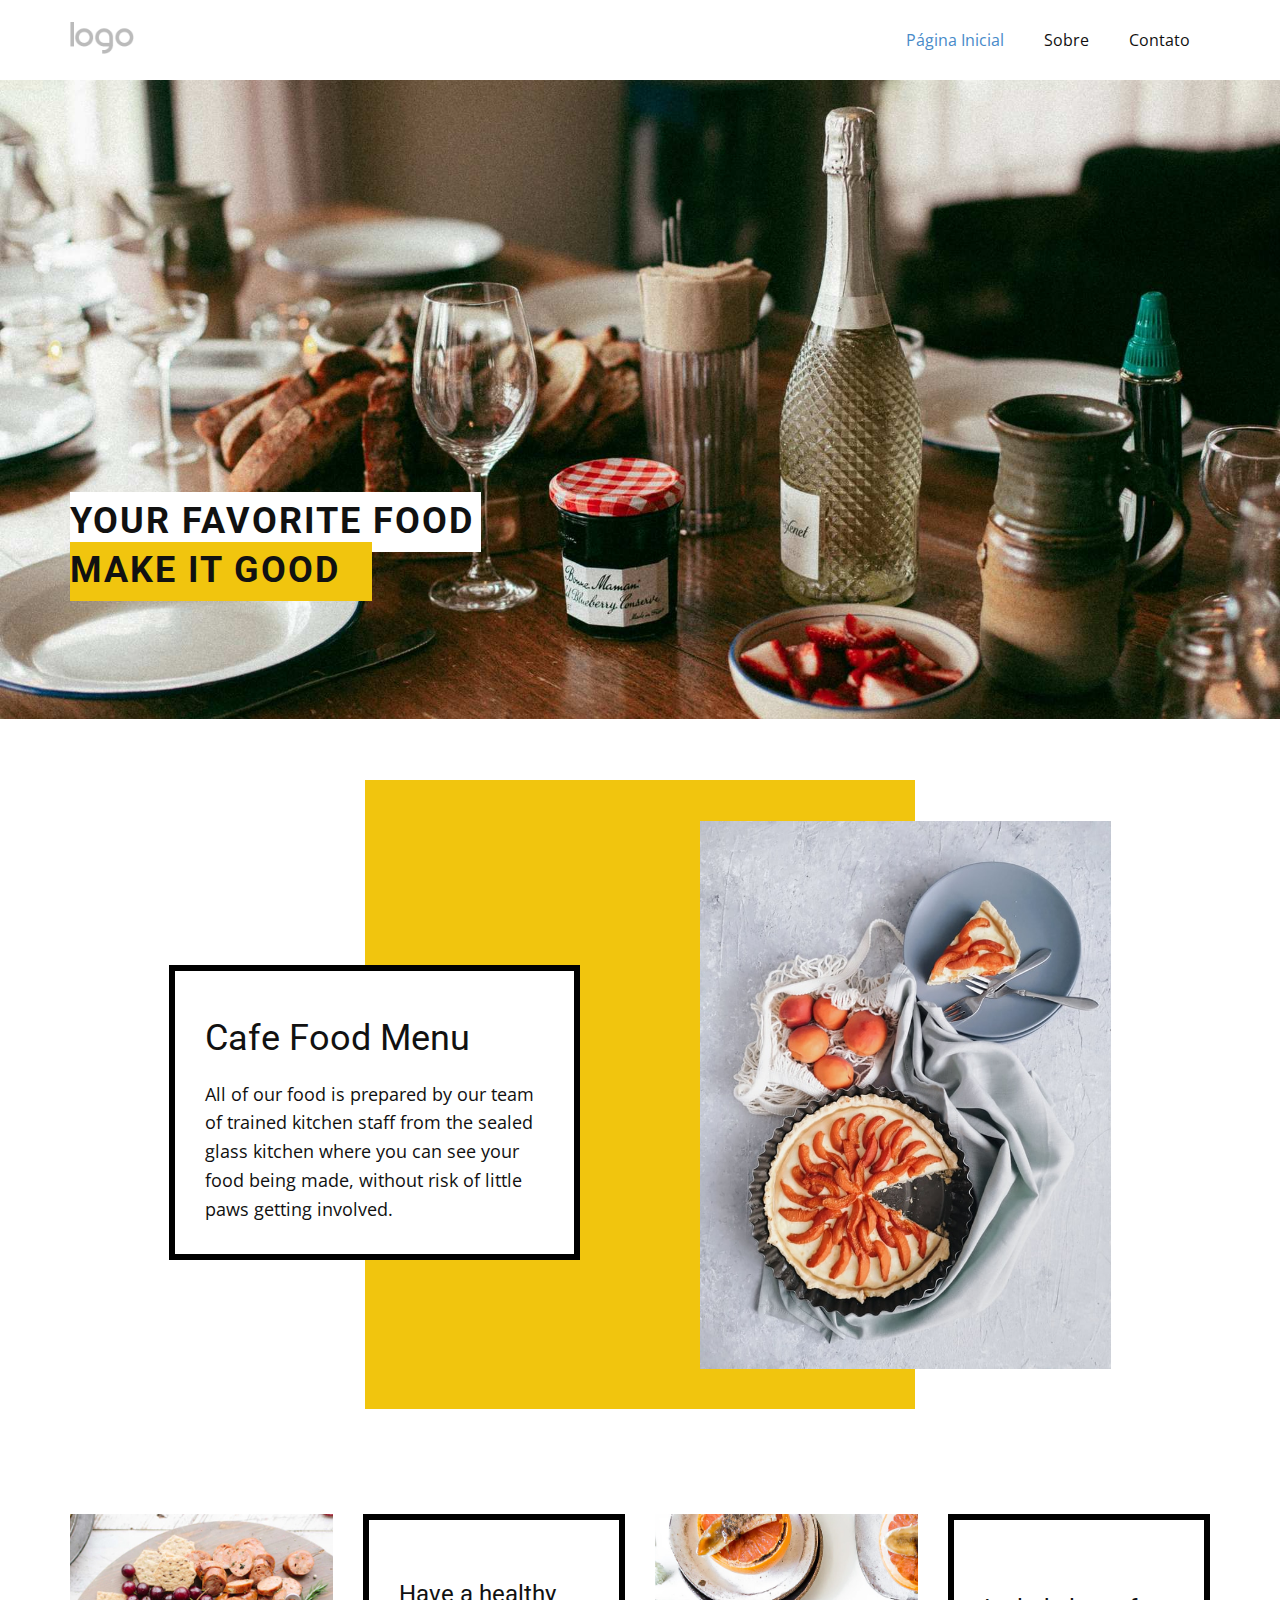
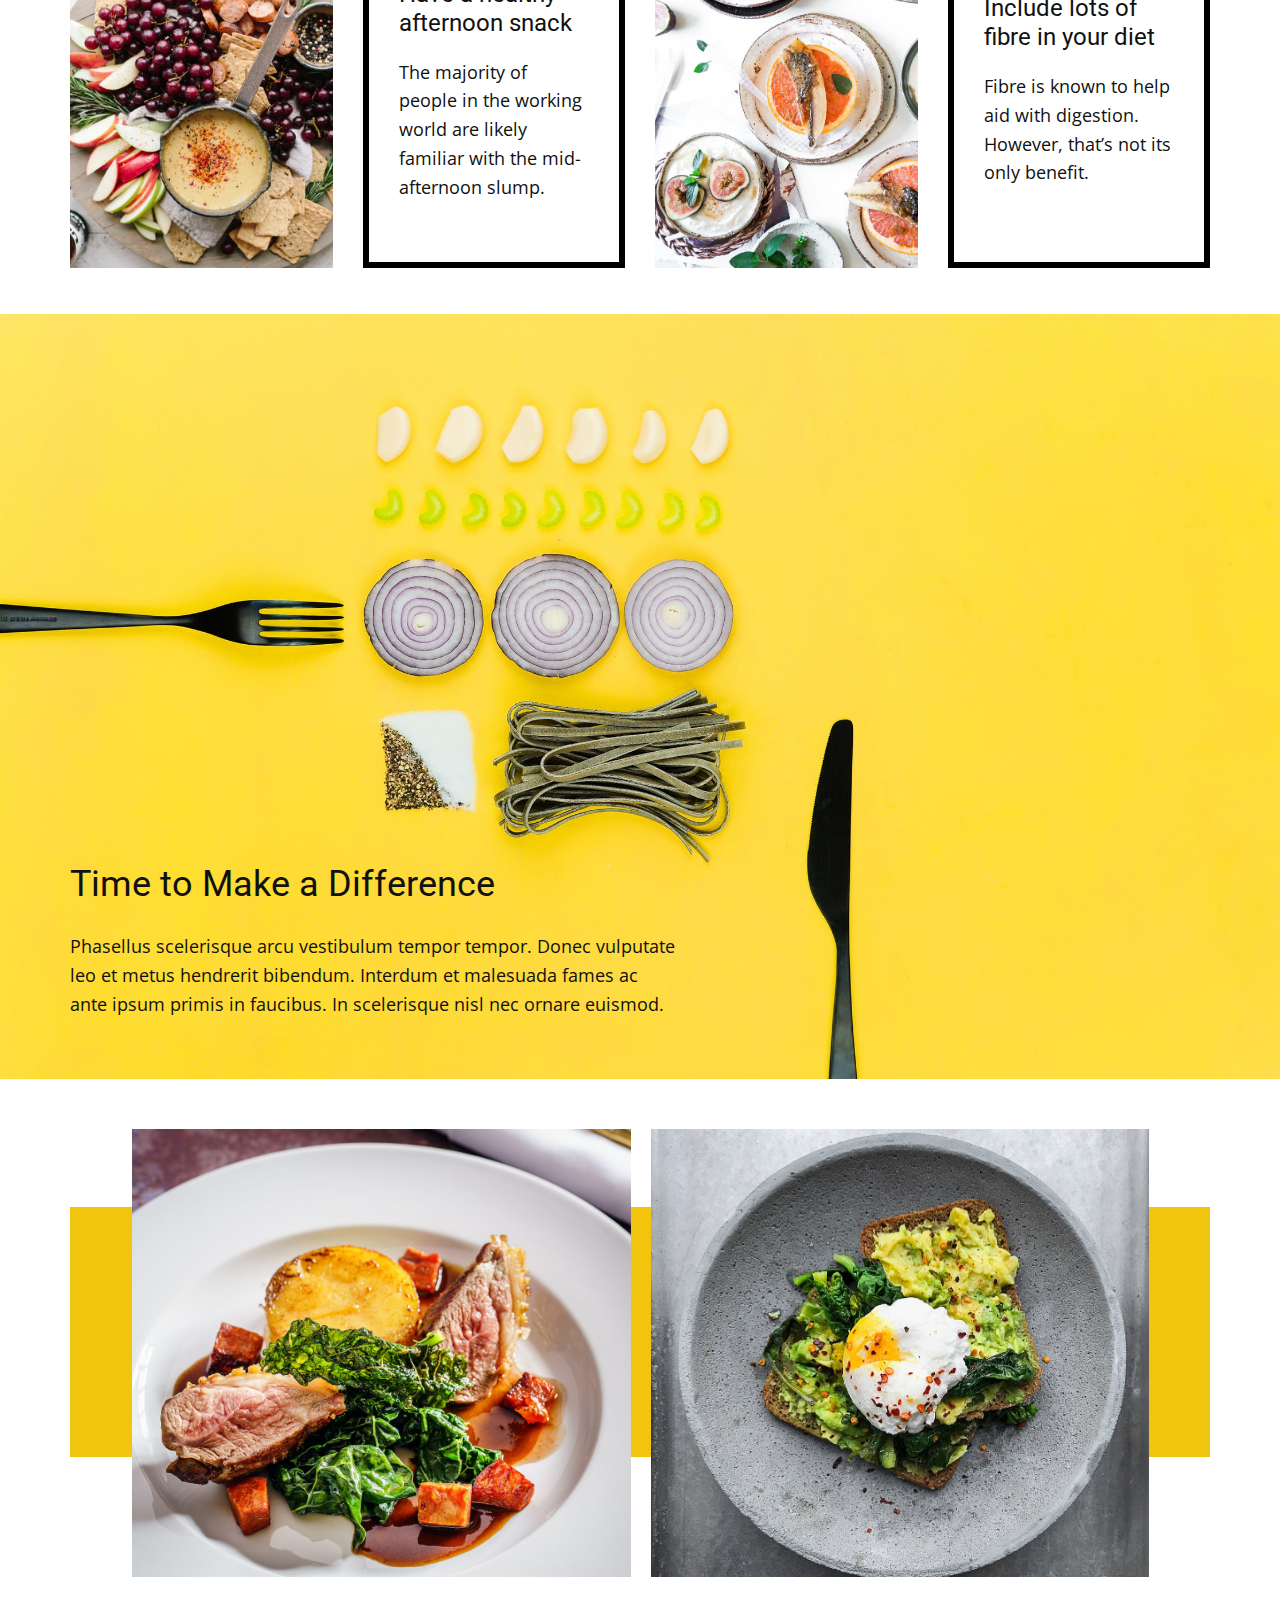
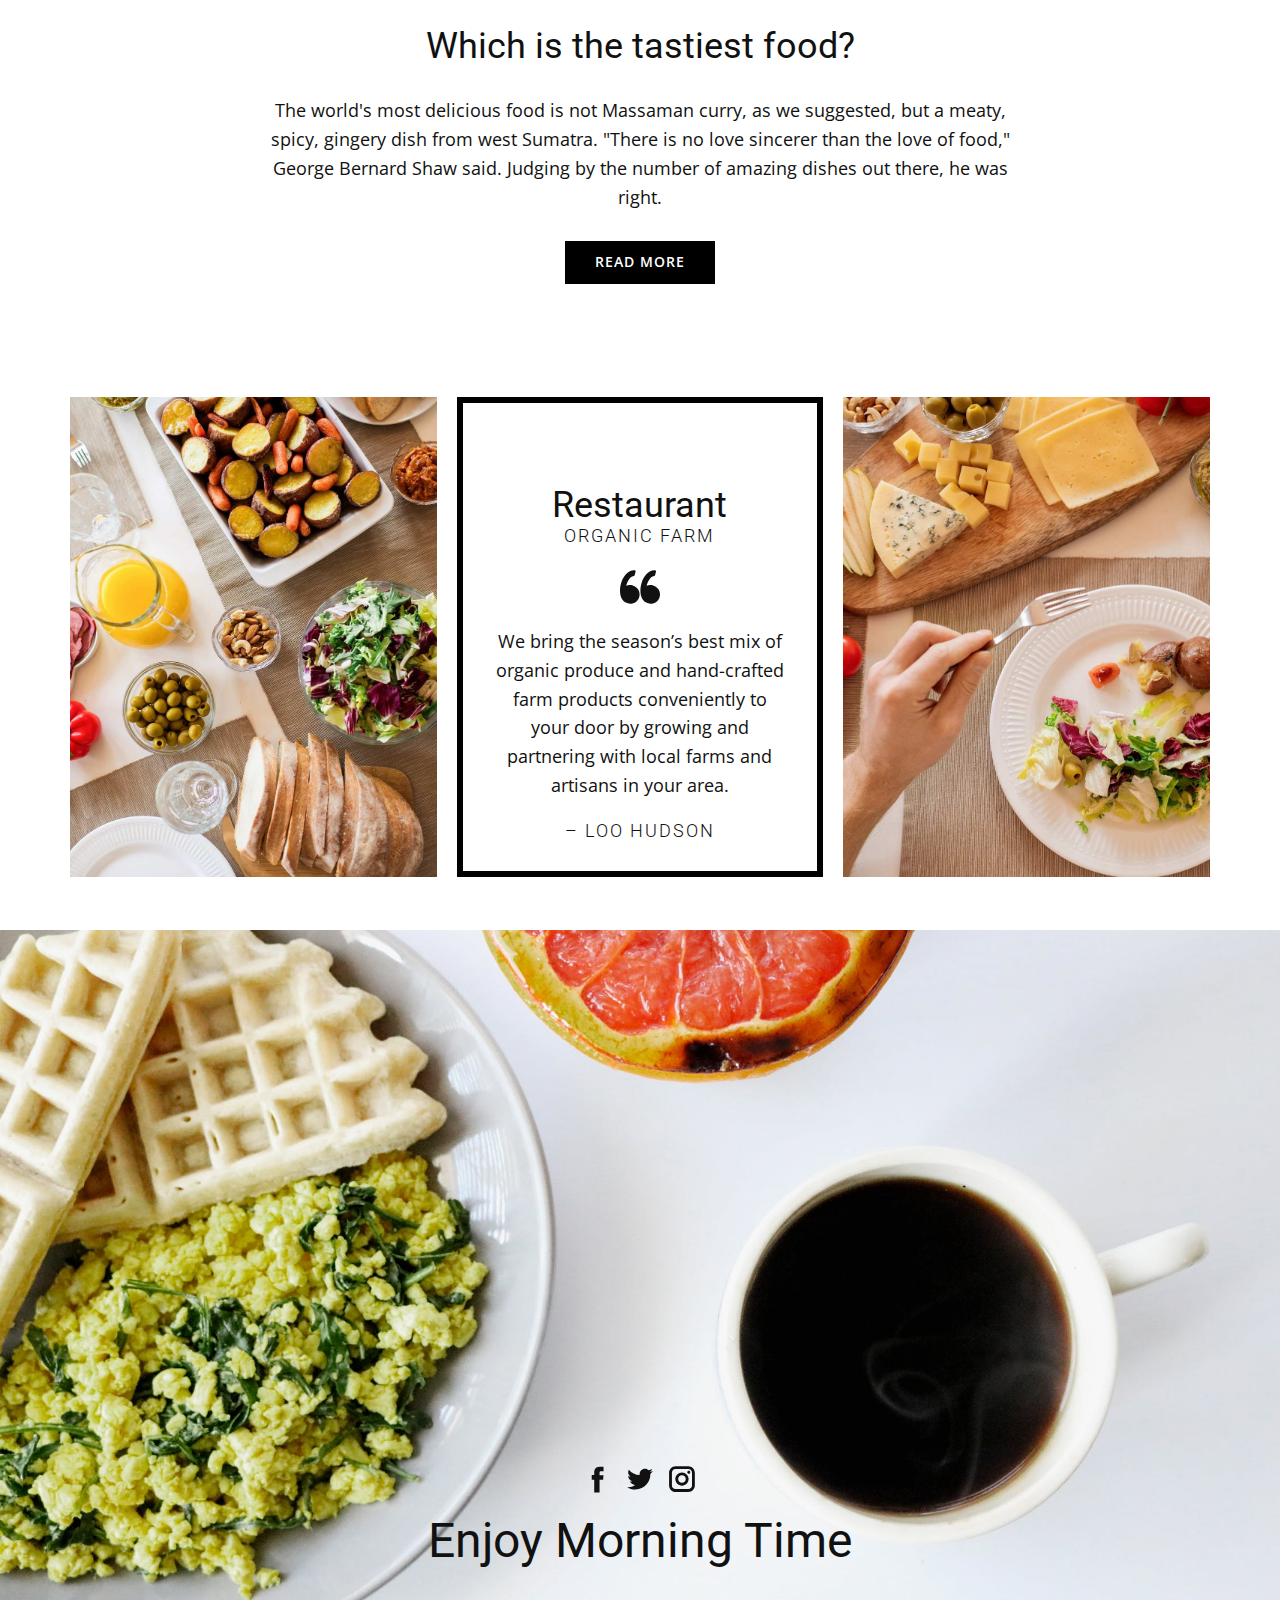
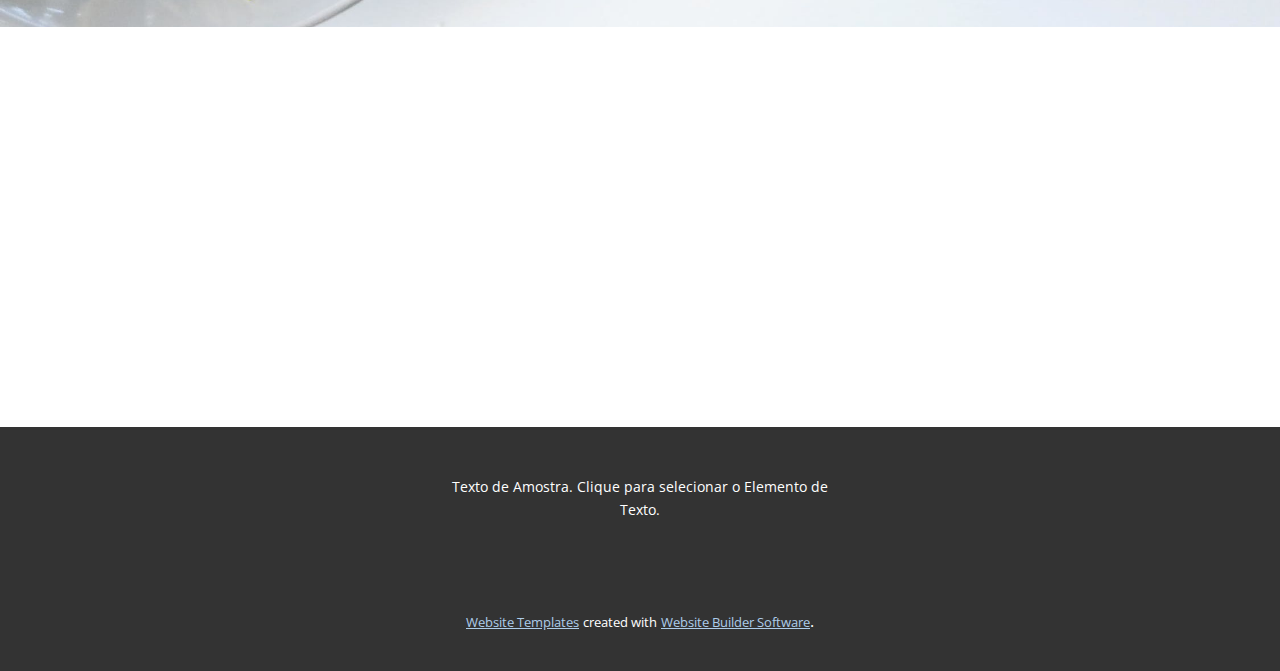
<file: modelos/Site1/index.html>
<!DOCTYPE html>
<html style="font-size: 16px;" lang="pt"><head>
    <meta name="viewport" content="width=device-width, initial-scale=1.0">
    <meta charset="utf-8">
    <meta name="keywords" content="your favorite food, make it good, Cafe Food Menu, Time to Make a Difference, Which is the tastiest food?, Restaurant, Enjoy Morning Time">
    <meta name="description" content="">
    <title>Página Inicial</title>
    <link rel="stylesheet" href="nicepage.css" media="screen">
<link rel="stylesheet" href="Página-Inicial.css" media="screen">
    <script class="u-script" type="text/javascript" src="jquery.js" defer=""></script>
    <script class="u-script" type="text/javascript" src="nicepage.js" defer=""></script>
    <meta name="generator" content="Nicepage 5.10.10, nicepage.com">
    <link id="u-theme-google-font" rel="stylesheet" href="https://fonts.googleapis.com/css?family=Roboto:100,100i,300,300i,400,400i,500,500i,700,700i,900,900i|Open+Sans:300,300i,400,400i,500,500i,600,600i,700,700i,800,800i">
    <link id="u-page-google-font" rel="stylesheet" href="https://fonts.googleapis.com/css?family=Roboto:100,100i,300,300i,400,400i,500,500i,700,700i,900,900i">
    
    
    
    
    
    
    
    
    
    <script type="application/ld+json">{
		"@context": "http://schema.org",
		"@type": "Organization",
		"name": "",
		"logo": "images/default-logo.png"
}</script>
    <meta name="theme-color" content="#478ac9">
    <meta property="og:title" content="Página Inicial">
    <meta property="og:type" content="website">
  <meta data-intl-tel-input-cdn-path="intlTelInput/"></head>
  <body data-home-page="Página-Inicial.html" data-home-page-title="Página Inicial" class="u-body u-xl-mode" data-lang="pt"><header class="u-clearfix u-header u-header" id="sec-bce4"><div class="u-clearfix u-sheet u-valign-middle u-sheet-1">
        <a href="https://nicepage.com" class="u-image u-logo u-image-1">
          <img src="images/default-logo.png" class="u-logo-image u-logo-image-1">
        </a>
        <nav class="u-menu u-menu-dropdown u-offcanvas u-menu-1">
          <div class="menu-collapse" style="font-size: 1rem; letter-spacing: 0px;">
            <a class="u-button-style u-custom-left-right-menu-spacing u-custom-padding-bottom u-custom-top-bottom-menu-spacing u-nav-link u-text-active-palette-1-base u-text-hover-palette-2-base" href="#">
              <svg class="u-svg-link" viewBox="0 0 24 24"><use xmlns:xlink="http://www.w3.org/1999/xlink" xlink:href="#menu-hamburger"></use></svg>
              <svg class="u-svg-content" version="1.1" id="menu-hamburger" viewBox="0 0 16 16" x="0px" y="0px" xmlns:xlink="http://www.w3.org/1999/xlink" xmlns="http://www.w3.org/2000/svg"><g><rect y="1" width="16" height="2"></rect><rect y="7" width="16" height="2"></rect><rect y="13" width="16" height="2"></rect>
</g></svg>
            </a>
          </div>
          <div class="u-nav-container">
            <ul class="u-nav u-unstyled u-nav-1"><li class="u-nav-item"><a class="u-button-style u-nav-link u-text-active-palette-1-base u-text-hover-palette-2-base" href="Página-Inicial.html" style="padding: 10px 20px;">Página Inicial</a>
</li><li class="u-nav-item"><a class="u-button-style u-nav-link u-text-active-palette-1-base u-text-hover-palette-2-base" href="Sobre.html" style="padding: 10px 20px;">Sobre</a>
</li><li class="u-nav-item"><a class="u-button-style u-nav-link u-text-active-palette-1-base u-text-hover-palette-2-base" href="Contato.html" style="padding: 10px 20px;">Contato</a>
</li></ul>
          </div>
          <div class="u-nav-container-collapse">
            <div class="u-black u-container-style u-inner-container-layout u-opacity u-opacity-95 u-sidenav">
              <div class="u-inner-container-layout u-sidenav-overflow">
                <div class="u-menu-close"></div>
                <ul class="u-align-center u-nav u-popupmenu-items u-unstyled u-nav-2"><li class="u-nav-item"><a class="u-button-style u-nav-link" href="Página-Inicial.html">Página Inicial</a>
</li><li class="u-nav-item"><a class="u-button-style u-nav-link" href="Sobre.html">Sobre</a>
</li><li class="u-nav-item"><a class="u-button-style u-nav-link" href="Contato.html">Contato</a>
</li></ul>
              </div>
            </div>
            <div class="u-black u-menu-overlay u-opacity u-opacity-70"></div>
          </div>
        </nav>
      </div></header>
    <section class="u-clearfix u-image u-section-1" id="carousel_3950">
      <div class="u-clearfix u-sheet u-sheet-1">
        <div class="u-container-style u-group u-white u-group-1">
          <div class="u-container-layout u-container-layout-1">
            <h2 class="u-text u-text-default u-text-1">your favorite food</h2>
            <div class="u-container-style u-group u-palette-3-base u-group-2">
              <div class="u-container-layout u-valign-middle u-container-layout-2">
                <h2 class="u-text u-text-2">make it good</h2>
              </div>
            </div>
          </div>
        </div>
      </div>
    </section>
    <section class="u-align-center u-clearfix u-section-2" id="carousel_7469">
      <div class="u-clearfix u-sheet u-sheet-1">
        <div class="u-border-no-bottom u-border-no-left u-border-no-right u-border-no-top u-expanded-width-sm u-expanded-width-xs u-palette-3-base u-shape u-shape-rectangle u-shape-1"></div>
        <div class="u-clearfix u-layout-wrap u-layout-wrap-1">
          <div class="u-layout">
            <div class="u-layout-row">
              <div class="u-align-left u-container-style u-layout-cell u-left-cell u-size-30 u-layout-cell-1">
                <div class="u-container-layout u-valign-bottom-md u-valign-bottom-sm u-valign-bottom-xs u-container-layout-1">
                  <div class="u-border-6 u-border-black u-container-style u-expanded-width u-group u-white u-group-1">
                    <div class="u-container-layout u-container-layout-2">
                      <h2 class="u-text u-text-default u-text-1">Cafe Food Menu</h2>
                      <p class="u-text u-text-default u-text-2">All of our food is prepared by our team of trained kitchen staff from the sealed glass kitchen where you can see your food being made, without risk of little paws getting involved. </p>
                    </div>
                  </div>
                </div>
              </div>
              <div class="u-container-style u-layout-cell u-right-cell u-size-30 u-layout-cell-2">
                <div class="u-container-layout u-valign-middle-lg u-valign-middle-md u-valign-middle-xl u-container-layout-3">
                  <img class="u-border-no-bottom u-border-no-left u-border-no-right u-border-no-top u-expand-resize u-expanded-width u-image u-image-1" src="images/photo1564305564045c62d40dd0123.jpg">
                </div>
              </div>
            </div>
          </div>
        </div>
      </div>
    </section>
    <section class="u-clearfix u-section-3" id="carousel_7e90">
      <div class="u-clearfix u-sheet u-valign-middle u-sheet-1">
        <div class="u-clearfix u-expanded-width u-gutter-30 u-layout-wrap u-layout-wrap-1">
          <div class="u-layout">
            <div class="u-layout-row">
              <div class="u-align-left u-container-style u-image u-layout-cell u-left-cell u-size-15 u-size-30-md u-image-1" src="">
                <div class="u-container-layout" src=""></div>
              </div>
              <div class="u-align-left u-container-style u-layout-cell u-size-15 u-size-30-md u-white u-layout-cell-2">
                <div class="u-border-6 u-border-black u-container-layout u-valign-middle u-container-layout-2">
                  <h4 class="u-custom-font u-heading-font u-text u-text-1">Have a healthy afternoon snack</h4>
                  <p class="u-text u-text-2">The majority of people in the working world are likely familiar with the mid-afternoon slump.</p>
                </div>
              </div>
              <div class="u-align-left u-container-style u-image u-layout-cell u-size-15 u-size-30-md u-image-2" src="">
                <div class="u-container-layout" src=""></div>
              </div>
              <div class="u-align-left u-container-style u-layout-cell u-right-cell u-size-15 u-size-30-md u-white u-layout-cell-4">
                <div class="u-border-6 u-border-black u-container-layout u-valign-middle u-container-layout-4">
                  <h4 class="u-custom-font u-heading-font u-text u-text-3">Include lots of fibre in your diet </h4>
                  <p class="u-text u-text-4">Fibre is known to help aid with digestion. However, that’s not its only benefit.</p>
                </div>
              </div>
            </div>
          </div>
        </div>
      </div>
    </section>
    <section class="u-clearfix u-image u-section-4" id="carousel_ff0f">
      <div class="u-clearfix u-sheet u-valign-bottom-lg u-valign-bottom-xl u-sheet-1">
        <h2 class="u-text u-text-1">Time to Make a Difference</h2>
        <p class="u-text u-text-2">Phasellus scelerisque arcu vestibulum tempor tempor. Donec vulputate leo et metus hendrerit bibendum. Interdum et malesuada fames ac ante ipsum primis in faucibus. In scelerisque nisl nec ornare euismod.</p>
      </div>
    </section>
    <section class="u-align-center u-clearfix u-section-5" id="carousel_1282">
      <div class="u-clearfix u-sheet u-sheet-1">
        <div class="u-align-center u-container-style u-expanded-width u-group u-palette-3-base u-group-1">
          <div class="u-container-layout u-container-layout-1"></div>
        </div>
        <div class="u-clearfix u-gutter-20 u-layout-wrap u-layout-wrap-1">
          <div class="u-layout">
            <div class="u-layout-row">
              <div class="u-container-style u-image u-layout-cell u-left-cell u-size-30 u-image-1">
                <div class="u-container-layout u-valign-middle u-container-layout-2"></div>
              </div>
              <div class="u-container-style u-image u-layout-cell u-right-cell u-size-30 u-image-2">
                <div class="u-container-layout u-valign-middle u-container-layout-3"></div>
              </div>
            </div>
          </div>
        </div>
        <h2 class="u-text u-text-1">Which is the tastiest food?</h2>
        <p class="u-text u-text-2">The world's most delicious food is not Massaman curry, as we suggested, but a meaty, spicy, gingery dish from west Sumatra.&nbsp;"There is no love sincerer than the love of food," George Bernard Shaw said. Judging by the number of amazing dishes out there, he was right.</p>
        <a href="https://nicepage.com/k/aesthetic-website-templates" class="u-black u-btn u-button-style u-btn-1">read more</a>
      </div>
    </section>
    <section class="u-clearfix u-valign-middle-lg u-valign-middle-md u-valign-middle-sm u-valign-middle-xs u-section-6" id="carousel_ce71">
      <div class="u-clearfix u-sheet u-valign-middle u-sheet-1">
        <div class="u-clearfix u-expanded-width u-gutter-20 u-layout-wrap u-layout-wrap-1">
          <div class="u-layout">
            <div class="u-layout-row">
              <div class="u-container-style u-image u-layout-cell u-left-cell u-size-20 u-image-1">
                <div class="u-container-layout u-container-layout-1"></div>
              </div>
              <div class="u-container-style u-layout-cell u-size-20 u-layout-cell-2">
                <div class="u-border-6 u-border-black u-container-layout u-valign-middle-xl u-container-layout-2">
                  <div class="u-border-3 u-border-white u-line u-line-horizontal u-line-1"></div>
                  <h2 class="u-align-center u-text u-text-default u-text-1">Restaurant</h2>
                  <h4 class="u-align-center u-text u-text-2">ORGANIC FARM</h4><span class="u-icon u-icon-circle u-icon-1"><svg class="u-svg-link" preserveAspectRatio="xMidYMin slice" viewBox="0 0 95.333 95.332" style=""><use xmlns:xlink="http://www.w3.org/1999/xlink" xlink:href="#svg-eca0"></use></svg><svg class="u-svg-content" viewBox="0 0 95.333 95.332" x="0px" y="0px" id="svg-eca0" style="enable-background:new 0 0 95.333 95.332;"><g><g><path d="M30.512,43.939c-2.348-0.676-4.696-1.019-6.98-1.019c-3.527,0-6.47,0.806-8.752,1.793    c2.2-8.054,7.485-21.951,18.013-23.516c0.975-0.145,1.774-0.85,2.04-1.799l2.301-8.23c0.194-0.696,0.079-1.441-0.318-2.045    s-1.035-1.007-1.75-1.105c-0.777-0.106-1.569-0.16-2.354-0.16c-12.637,0-25.152,13.19-30.433,32.076    c-3.1,11.08-4.009,27.738,3.627,38.223c4.273,5.867,10.507,9,18.529,9.313c0.033,0.001,0.065,0.002,0.098,0.002    c9.898,0,18.675-6.666,21.345-16.209c1.595-5.705,0.874-11.688-2.032-16.851C40.971,49.307,36.236,45.586,30.512,43.939z"></path><path d="M92.471,54.413c-2.875-5.106-7.61-8.827-13.334-10.474c-2.348-0.676-4.696-1.019-6.979-1.019    c-3.527,0-6.471,0.806-8.753,1.793c2.2-8.054,7.485-21.951,18.014-23.516c0.975-0.145,1.773-0.85,2.04-1.799l2.301-8.23    c0.194-0.696,0.079-1.441-0.318-2.045c-0.396-0.604-1.034-1.007-1.75-1.105c-0.776-0.106-1.568-0.16-2.354-0.16    c-12.637,0-25.152,13.19-30.434,32.076c-3.099,11.08-4.008,27.738,3.629,38.225c4.272,5.866,10.507,9,18.528,9.312    c0.033,0.001,0.065,0.002,0.099,0.002c9.897,0,18.675-6.666,21.345-16.209C96.098,65.559,95.376,59.575,92.471,54.413z"></path>
</g>
</g></svg></span>
                  <p class="u-align-center u-text u-text-3">We bring the season’s best mix of organic produce and hand-crafted farm products conveniently to your door by growing and partnering with local farms and artisans in your area.</p>
                  <h6 class="u-align-center u-text u-text-4">– Loo Hudson</h6>
                </div>
              </div>
              <div class="u-container-style u-image u-layout-cell u-right-cell u-size-20 u-image-2">
                <div class="u-container-layout u-container-layout-3"></div>
              </div>
            </div>
          </div>
        </div>
      </div>
    </section>
    <section class="u-align-center u-clearfix u-image u-section-7" id="carousel_6a30">
      <div class="u-clearfix u-sheet u-valign-bottom u-sheet-1">
        <div class="u-social-icons u-spacing-10 u-social-icons-1">
          <a class="u-social-url" target="_blank" href=""><span class="u-icon u-icon-circle u-social-facebook u-social-icon u-icon-1"><svg class="u-svg-link" preserveAspectRatio="xMidYMin slice" viewBox="0 0 112 112" style=""><use xmlns:xlink="http://www.w3.org/1999/xlink" xlink:href="#svg-0453"></use></svg><svg x="0px" y="0px" viewBox="0 0 112 112" id="svg-0453" class="u-svg-content"><path d="M75.5,28.8H65.4c-1.5,0-4,0.9-4,4.3v9.4h13.9l-1.5,15.8H61.4v45.1H42.8V58.3h-8.8V42.4h8.8V32.2 c0-7.4,3.4-18.8,18.8-18.8h13.8v15.4H75.5z"></path></svg></span>
          </a>
          <a class="u-social-url" target="_blank" href=""><span class="u-icon u-icon-circle u-social-icon u-social-twitter u-icon-2"><svg class="u-svg-link" preserveAspectRatio="xMidYMin slice" viewBox="0 0 112 112" style=""><use xmlns:xlink="http://www.w3.org/1999/xlink" xlink:href="#svg-6654"></use></svg><svg x="0px" y="0px" viewBox="0 0 112 112" id="svg-6654" class="u-svg-content"><path d="M92.2,38.2c0,0.8,0,1.6,0,2.3c0,24.3-18.6,52.4-52.6,52.4c-10.6,0.1-20.2-2.9-28.5-8.2 c1.4,0.2,2.9,0.2,4.4,0.2c8.7,0,16.7-2.9,23-7.9c-8.1-0.2-14.9-5.5-17.3-12.8c1.1,0.2,2.4,0.2,3.4,0.2c1.6,0,3.3-0.2,4.8-0.7 c-8.4-1.6-14.9-9.2-14.9-18c0-0.2,0-0.2,0-0.2c2.5,1.4,5.4,2.2,8.4,2.3c-5-3.3-8.3-8.9-8.3-15.4c0-3.4,1-6.5,2.5-9.2 c9.1,11.1,22.7,18.5,38,19.2c-0.2-1.4-0.4-2.8-0.4-4.3c0.1-10,8.3-18.2,18.5-18.2c5.4,0,10.1,2.2,13.5,5.7c4.3-0.8,8.1-2.3,11.7-4.5 c-1.4,4.3-4.3,7.9-8.1,10.1c3.7-0.4,7.3-1.4,10.6-2.9C98.9,32.3,95.7,35.5,92.2,38.2z"></path></svg></span>
          </a>
          <a class="u-social-url" target="_blank" href=""><span class="u-icon u-icon-circle u-social-icon u-social-instagram u-icon-3"><svg class="u-svg-link" preserveAspectRatio="xMidYMin slice" viewBox="0 0 112 112" style=""><use xmlns:xlink="http://www.w3.org/1999/xlink" xlink:href="#svg-e645"></use></svg><svg x="0px" y="0px" viewBox="0 0 112 112" id="svg-e645" class="u-svg-content"><path d="M55.9,32.9c-12.8,0-23.2,10.4-23.2,23.2s10.4,23.2,23.2,23.2s23.2-10.4,23.2-23.2S68.7,32.9,55.9,32.9z M55.9,69.4c-7.4,0-13.3-6-13.3-13.3c-0.1-7.4,6-13.3,13.3-13.3s13.3,6,13.3,13.3C69.3,63.5,63.3,69.4,55.9,69.4z"></path><path d="M79.7,26.8c-3,0-5.4,2.5-5.4,5.4s2.5,5.4,5.4,5.4c3,0,5.4-2.5,5.4-5.4S82.7,26.8,79.7,26.8z"></path><path d="M78.2,11H33.5C21,11,10.8,21.3,10.8,33.7v44.7c0,12.6,10.2,22.8,22.7,22.8h44.7c12.6,0,22.7-10.2,22.7-22.7 V33.7C100.8,21.1,90.6,11,78.2,11z M91,78.4c0,7.1-5.8,12.8-12.8,12.8H33.5c-7.1,0-12.8-5.8-12.8-12.8V33.7 c0-7.1,5.8-12.8,12.8-12.8h44.7c7.1,0,12.8,5.8,12.8,12.8V78.4z"></path></svg></span>
          </a>
        </div>
        <h2 class="u-text u-text-default u-text-1">Enjoy Morning Time</h2>
      </div>
    </section>
    <section class="u-clearfix u-section-8" id="sec-6579">
      <div class="u-clearfix u-sheet u-sheet-1"></div>
    </section>
    
    
    <footer class="u-align-center u-clearfix u-footer u-grey-80 u-footer" id="sec-f9e8"><div class="u-clearfix u-sheet u-sheet-1">
        <p class="u-small-text u-text u-text-variant u-text-1">Texto de Amostra. Clique para selecionar o Elemento de Texto.</p>
      </div></footer>
    <section class="u-backlink u-clearfix u-grey-80">
      <a class="u-link" href="https://nicepage.com/website-templates" target="_blank">
        <span>Website Templates</span>
      </a>
      <p class="u-text">
        <span>created with</span>
      </p>
      <a class="u-link" href="" target="_blank">
        <span>Website Builder Software</span>
      </a>. 
    </section>
  
</body></html>
</file>
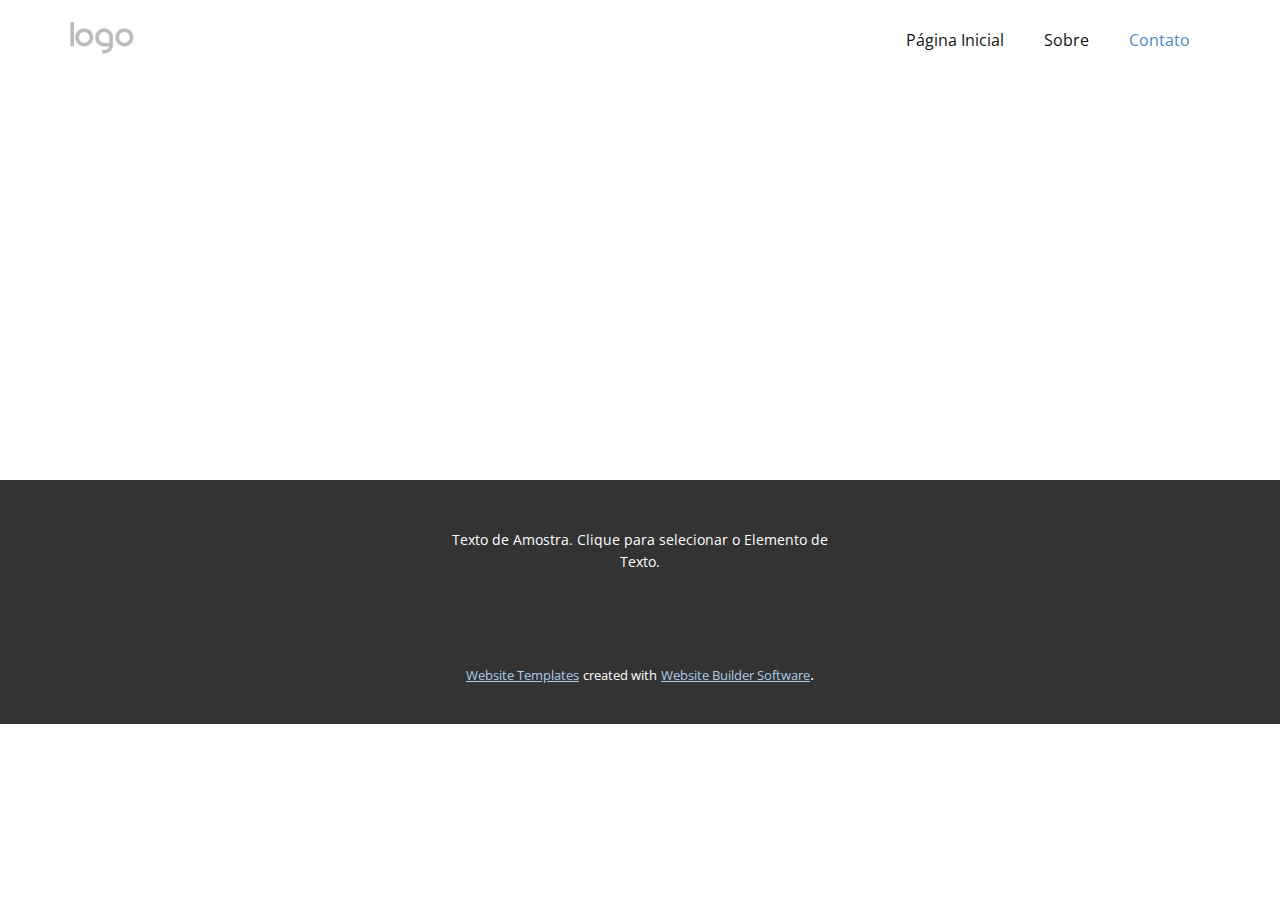
<file: modelos/Site1/Contato.html>
<!DOCTYPE html>
<html style="font-size: 16px;" lang="pt"><head>
    <meta name="viewport" content="width=device-width, initial-scale=1.0">
    <meta charset="utf-8">
    <meta name="keywords" content="">
    <meta name="description" content="">
    <title>Contato</title>
    <link rel="stylesheet" href="nicepage.css" media="screen">
<link rel="stylesheet" href="Contato.css" media="screen">
    <script class="u-script" type="text/javascript" src="jquery.js" defer=""></script>
    <script class="u-script" type="text/javascript" src="nicepage.js" defer=""></script>
    <meta name="generator" content="Nicepage 5.10.10, nicepage.com">
    <link id="u-theme-google-font" rel="stylesheet" href="https://fonts.googleapis.com/css?family=Roboto:100,100i,300,300i,400,400i,500,500i,700,700i,900,900i|Open+Sans:300,300i,400,400i,500,500i,600,600i,700,700i,800,800i">
    
    
    <script type="application/ld+json">{
		"@context": "http://schema.org",
		"@type": "Organization",
		"name": "",
		"logo": "images/default-logo.png"
}</script>
    <meta name="theme-color" content="#478ac9">
    <meta property="og:title" content="Contato">
    <meta property="og:type" content="website">
  <meta data-intl-tel-input-cdn-path="intlTelInput/"></head>
  <body class="u-body u-xl-mode" data-lang="pt"><header class="u-clearfix u-header u-header" id="sec-bce4"><div class="u-clearfix u-sheet u-valign-middle u-sheet-1">
        <a href="https://nicepage.com" class="u-image u-logo u-image-1">
          <img src="images/default-logo.png" class="u-logo-image u-logo-image-1">
        </a>
        <nav class="u-menu u-menu-dropdown u-offcanvas u-menu-1">
          <div class="menu-collapse" style="font-size: 1rem; letter-spacing: 0px;">
            <a class="u-button-style u-custom-left-right-menu-spacing u-custom-padding-bottom u-custom-top-bottom-menu-spacing u-nav-link u-text-active-palette-1-base u-text-hover-palette-2-base" href="#">
              <svg class="u-svg-link" viewBox="0 0 24 24"><use xmlns:xlink="http://www.w3.org/1999/xlink" xlink:href="#menu-hamburger"></use></svg>
              <svg class="u-svg-content" version="1.1" id="menu-hamburger" viewBox="0 0 16 16" x="0px" y="0px" xmlns:xlink="http://www.w3.org/1999/xlink" xmlns="http://www.w3.org/2000/svg"><g><rect y="1" width="16" height="2"></rect><rect y="7" width="16" height="2"></rect><rect y="13" width="16" height="2"></rect>
</g></svg>
            </a>
          </div>
          <div class="u-nav-container">
            <ul class="u-nav u-unstyled u-nav-1"><li class="u-nav-item"><a class="u-button-style u-nav-link u-text-active-palette-1-base u-text-hover-palette-2-base" href="Página-Inicial.html" style="padding: 10px 20px;">Página Inicial</a>
</li><li class="u-nav-item"><a class="u-button-style u-nav-link u-text-active-palette-1-base u-text-hover-palette-2-base" href="Sobre.html" style="padding: 10px 20px;">Sobre</a>
</li><li class="u-nav-item"><a class="u-button-style u-nav-link u-text-active-palette-1-base u-text-hover-palette-2-base" href="Contato.html" style="padding: 10px 20px;">Contato</a>
</li></ul>
          </div>
          <div class="u-nav-container-collapse">
            <div class="u-black u-container-style u-inner-container-layout u-opacity u-opacity-95 u-sidenav">
              <div class="u-inner-container-layout u-sidenav-overflow">
                <div class="u-menu-close"></div>
                <ul class="u-align-center u-nav u-popupmenu-items u-unstyled u-nav-2"><li class="u-nav-item"><a class="u-button-style u-nav-link" href="Página-Inicial.html">Página Inicial</a>
</li><li class="u-nav-item"><a class="u-button-style u-nav-link" href="Sobre.html">Sobre</a>
</li><li class="u-nav-item"><a class="u-button-style u-nav-link" href="Contato.html">Contato</a>
</li></ul>
              </div>
            </div>
            <div class="u-black u-menu-overlay u-opacity u-opacity-70"></div>
          </div>
        </nav>
      </div></header>
    <section class="u-clearfix u-section-1" id="sec-7b6a">
      <div class="u-clearfix u-sheet u-sheet-1"></div>
    </section>
    
    
    <footer class="u-align-center u-clearfix u-footer u-grey-80 u-footer" id="sec-f9e8"><div class="u-clearfix u-sheet u-sheet-1">
        <p class="u-small-text u-text u-text-variant u-text-1">Texto de Amostra. Clique para selecionar o Elemento de Texto.</p>
      </div></footer>
    <section class="u-backlink u-clearfix u-grey-80">
      <a class="u-link" href="https://nicepage.com/website-templates" target="_blank">
        <span>Website Templates</span>
      </a>
      <p class="u-text">
        <span>created with</span>
      </p>
      <a class="u-link" href="" target="_blank">
        <span>Website Builder Software</span>
      </a>. 
    </section>
  
</body></html>
</file>
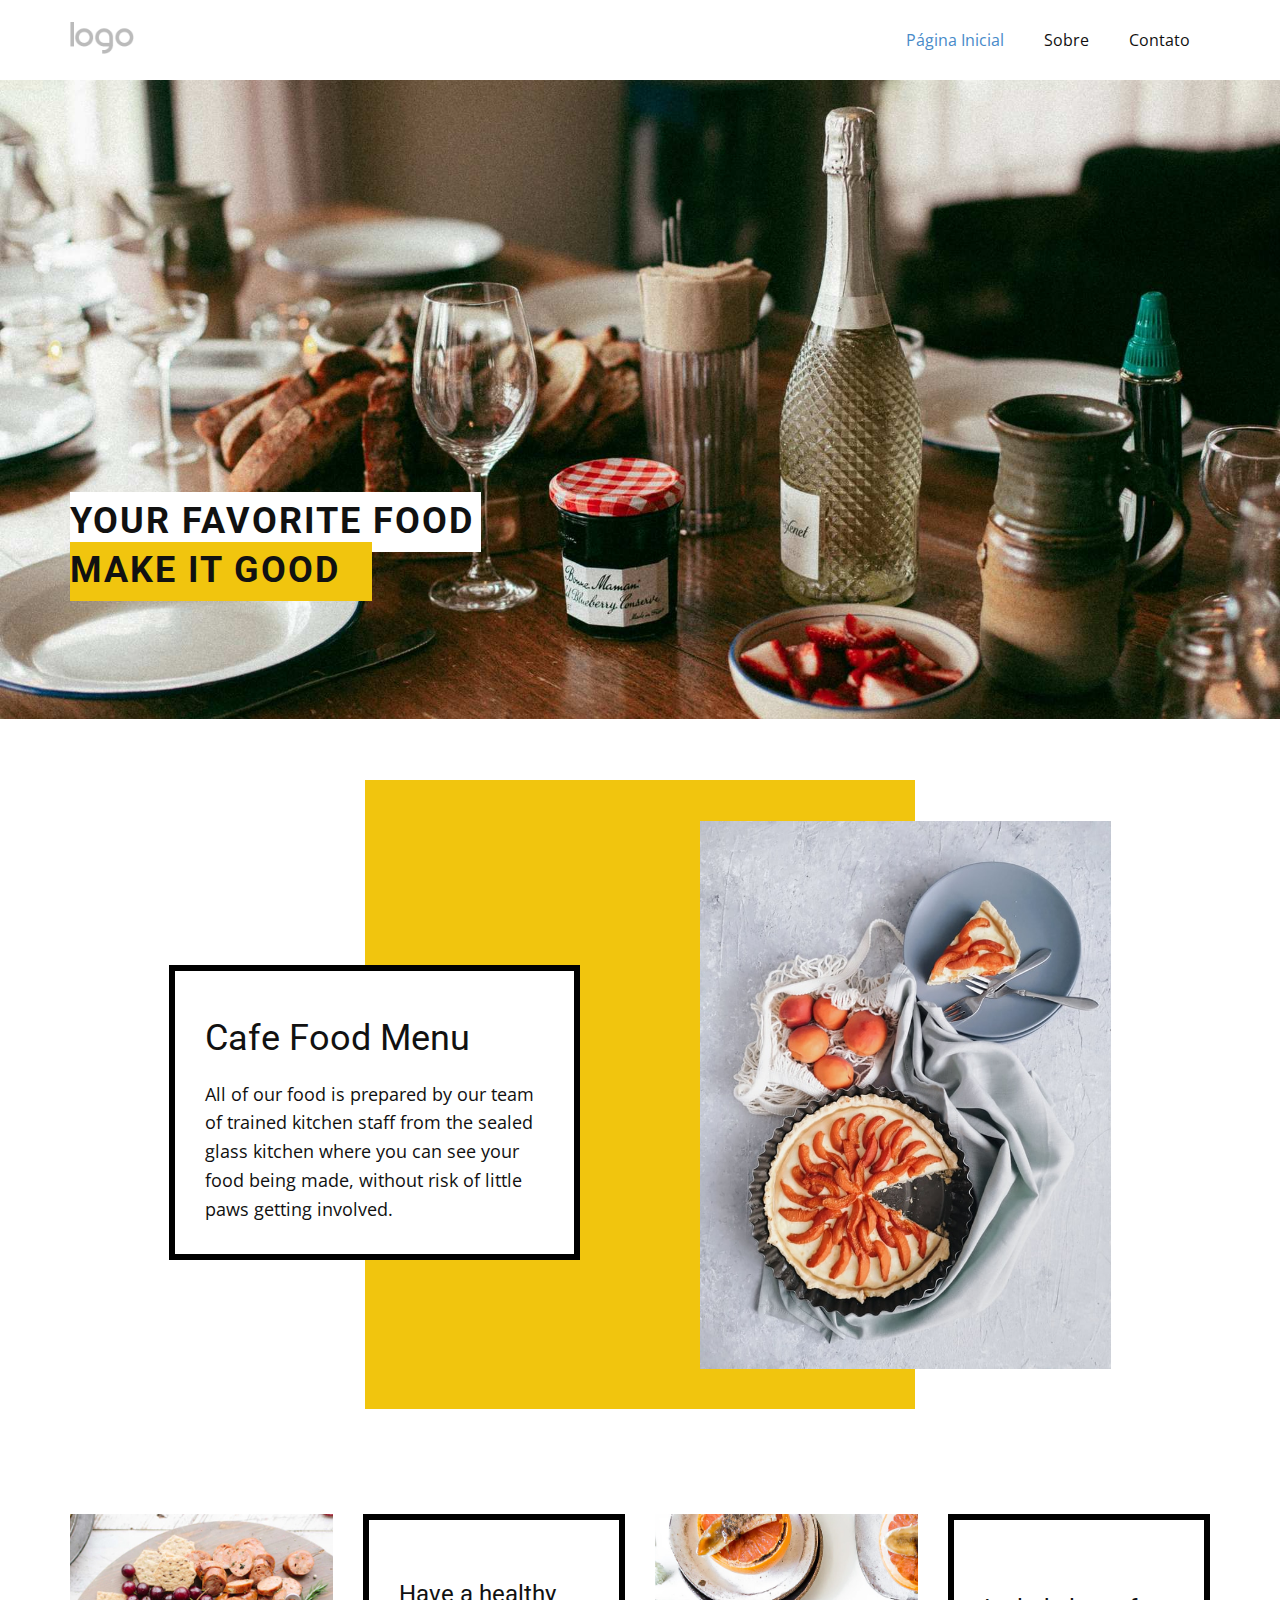
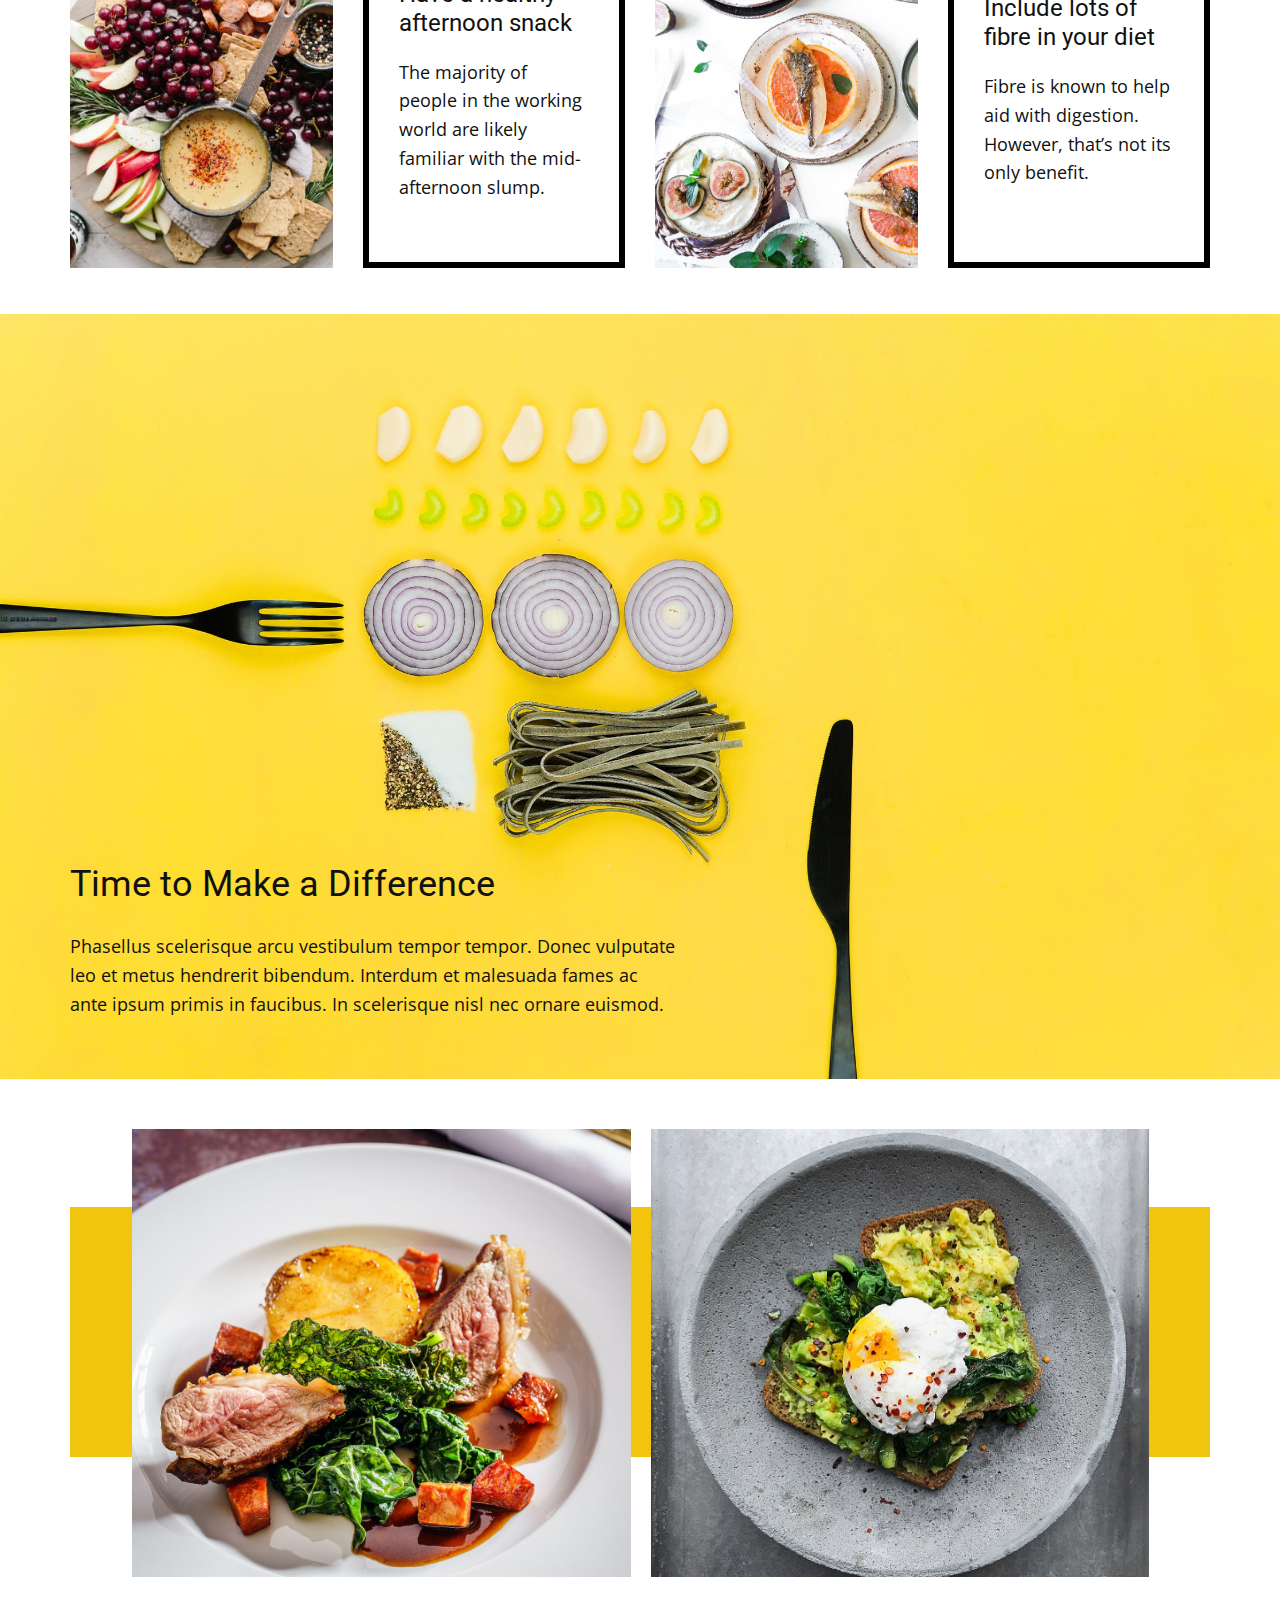
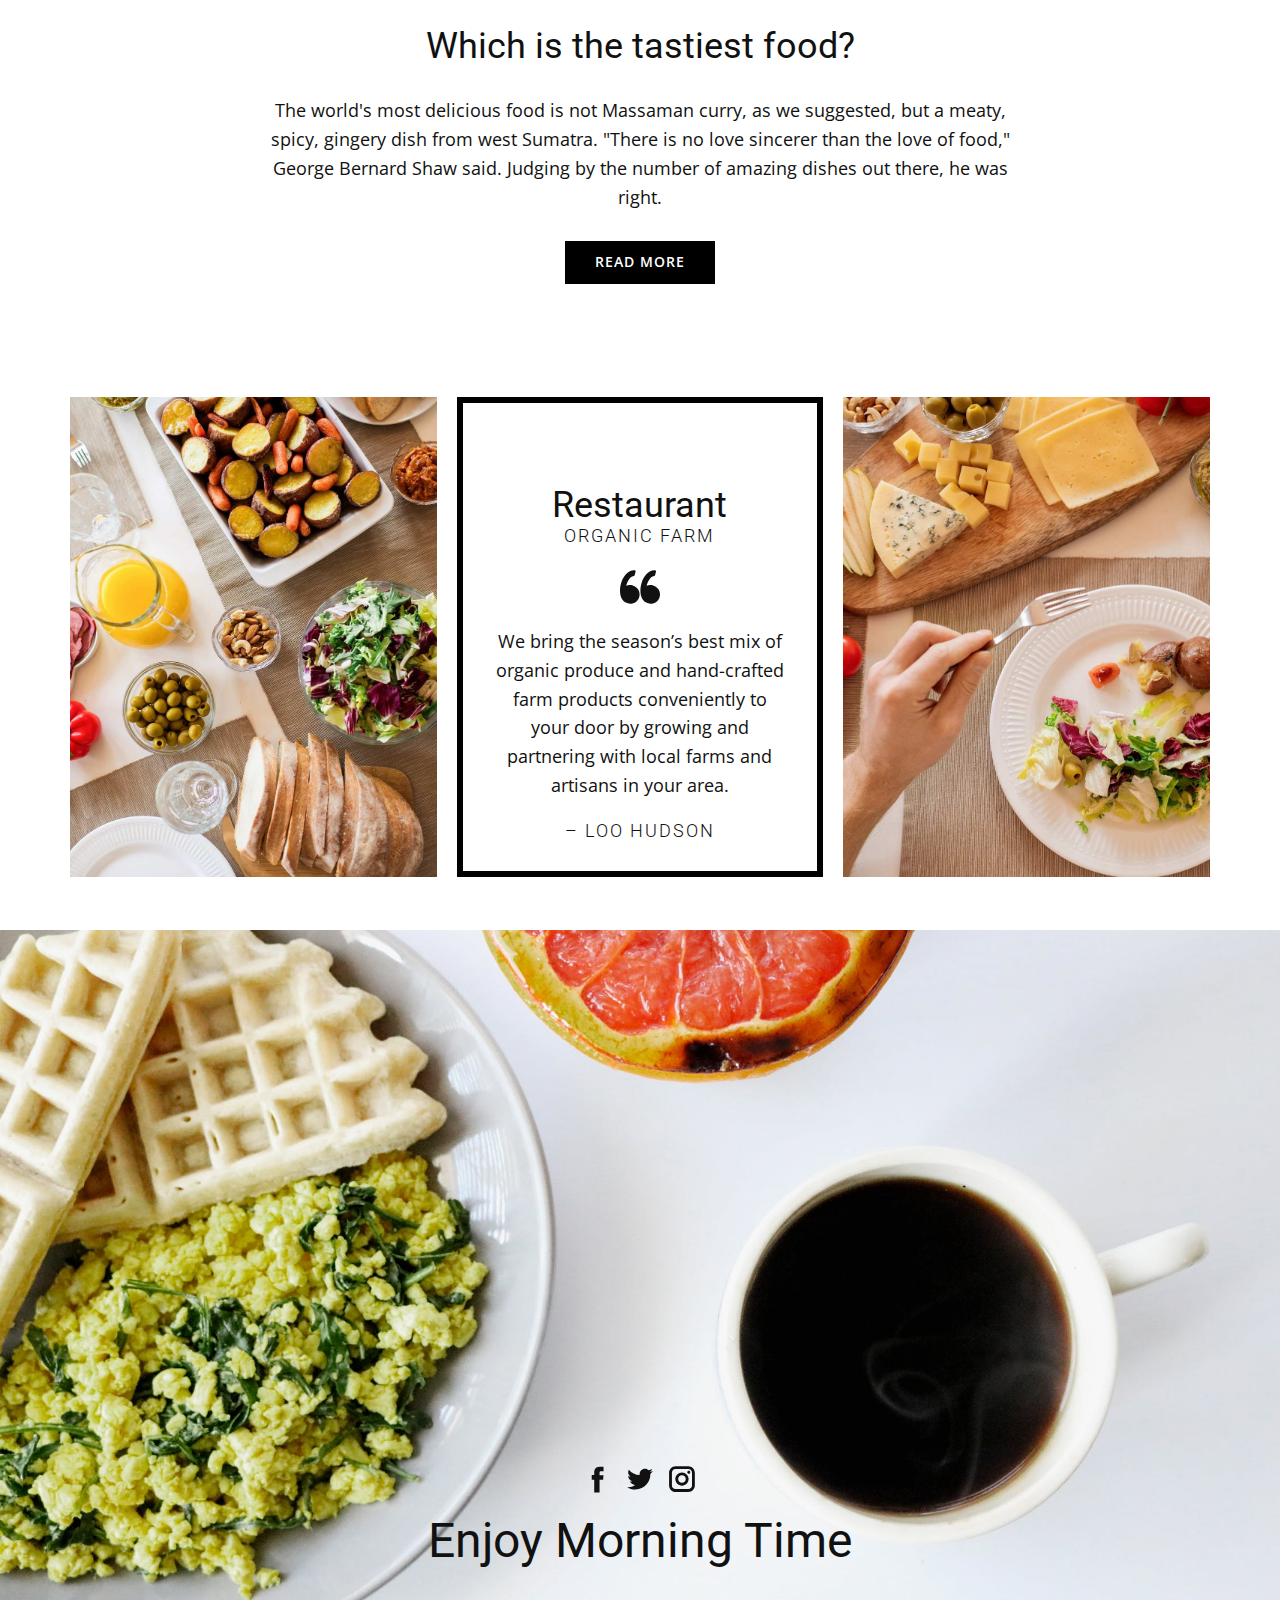
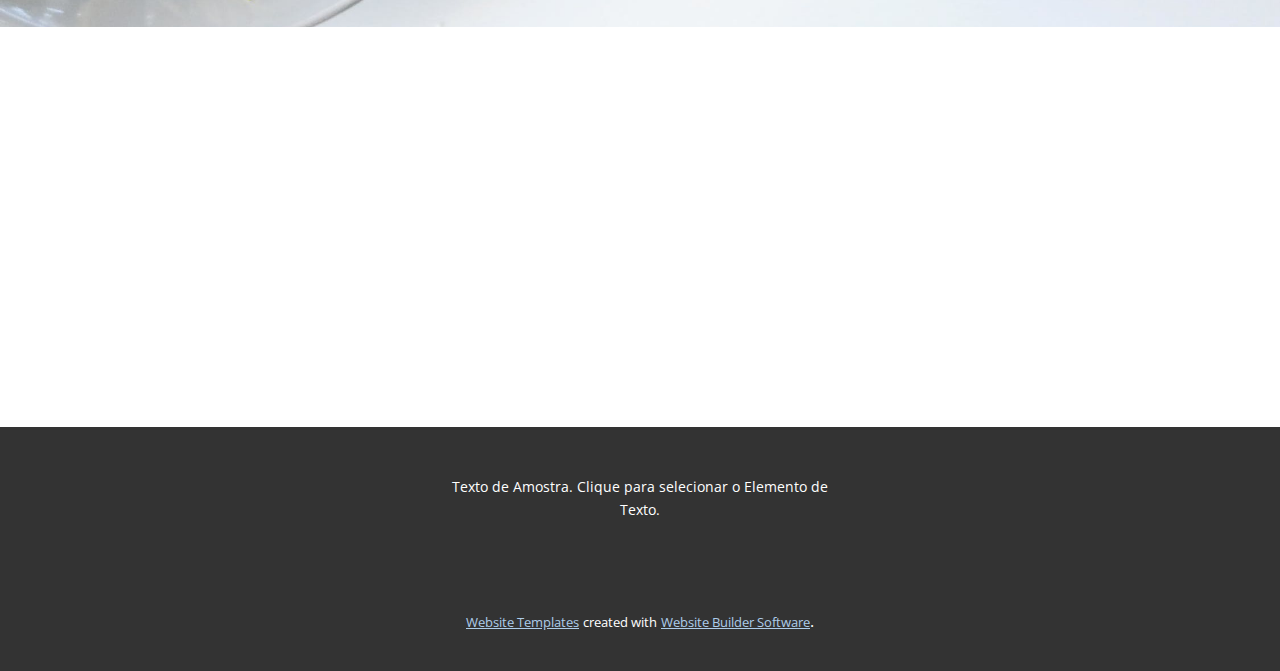
<file: modelos/Site1/Página-Inicial.html>
<!DOCTYPE html>
<html style="font-size: 16px;" lang="pt"><head>
    <meta name="viewport" content="width=device-width, initial-scale=1.0">
    <meta charset="utf-8">
    <meta name="keywords" content="your favorite food, make it good, Cafe Food Menu, Time to Make a Difference, Which is the tastiest food?, Restaurant, Enjoy Morning Time">
    <meta name="description" content="">
    <title>Página Inicial</title>
    <link rel="stylesheet" href="nicepage.css" media="screen">
<link rel="stylesheet" href="Página-Inicial.css" media="screen">
    <script class="u-script" type="text/javascript" src="jquery.js" defer=""></script>
    <script class="u-script" type="text/javascript" src="nicepage.js" defer=""></script>
    <meta name="generator" content="Nicepage 5.10.10, nicepage.com">
    <link id="u-theme-google-font" rel="stylesheet" href="https://fonts.googleapis.com/css?family=Roboto:100,100i,300,300i,400,400i,500,500i,700,700i,900,900i|Open+Sans:300,300i,400,400i,500,500i,600,600i,700,700i,800,800i">
    <link id="u-page-google-font" rel="stylesheet" href="https://fonts.googleapis.com/css?family=Roboto:100,100i,300,300i,400,400i,500,500i,700,700i,900,900i">
    
    
    
    
    
    
    
    
    
    <script type="application/ld+json">{
		"@context": "http://schema.org",
		"@type": "Organization",
		"name": "",
		"logo": "images/default-logo.png"
}</script>
    <meta name="theme-color" content="#478ac9">
    <meta property="og:title" content="Página Inicial">
    <meta property="og:type" content="website">
  <meta data-intl-tel-input-cdn-path="intlTelInput/"></head>
  <body class="u-body u-xl-mode" data-lang="pt"><header class="u-clearfix u-header u-header" id="sec-bce4"><div class="u-clearfix u-sheet u-valign-middle u-sheet-1">
        <a href="https://nicepage.com" class="u-image u-logo u-image-1">
          <img src="images/default-logo.png" class="u-logo-image u-logo-image-1">
        </a>
        <nav class="u-menu u-menu-dropdown u-offcanvas u-menu-1">
          <div class="menu-collapse" style="font-size: 1rem; letter-spacing: 0px;">
            <a class="u-button-style u-custom-left-right-menu-spacing u-custom-padding-bottom u-custom-top-bottom-menu-spacing u-nav-link u-text-active-palette-1-base u-text-hover-palette-2-base" href="#">
              <svg class="u-svg-link" viewBox="0 0 24 24"><use xmlns:xlink="http://www.w3.org/1999/xlink" xlink:href="#menu-hamburger"></use></svg>
              <svg class="u-svg-content" version="1.1" id="menu-hamburger" viewBox="0 0 16 16" x="0px" y="0px" xmlns:xlink="http://www.w3.org/1999/xlink" xmlns="http://www.w3.org/2000/svg"><g><rect y="1" width="16" height="2"></rect><rect y="7" width="16" height="2"></rect><rect y="13" width="16" height="2"></rect>
</g></svg>
            </a>
          </div>
          <div class="u-nav-container">
            <ul class="u-nav u-unstyled u-nav-1"><li class="u-nav-item"><a class="u-button-style u-nav-link u-text-active-palette-1-base u-text-hover-palette-2-base" href="Página-Inicial.html" style="padding: 10px 20px;">Página Inicial</a>
</li><li class="u-nav-item"><a class="u-button-style u-nav-link u-text-active-palette-1-base u-text-hover-palette-2-base" href="Sobre.html" style="padding: 10px 20px;">Sobre</a>
</li><li class="u-nav-item"><a class="u-button-style u-nav-link u-text-active-palette-1-base u-text-hover-palette-2-base" href="Contato.html" style="padding: 10px 20px;">Contato</a>
</li></ul>
          </div>
          <div class="u-nav-container-collapse">
            <div class="u-black u-container-style u-inner-container-layout u-opacity u-opacity-95 u-sidenav">
              <div class="u-inner-container-layout u-sidenav-overflow">
                <div class="u-menu-close"></div>
                <ul class="u-align-center u-nav u-popupmenu-items u-unstyled u-nav-2"><li class="u-nav-item"><a class="u-button-style u-nav-link" href="Página-Inicial.html">Página Inicial</a>
</li><li class="u-nav-item"><a class="u-button-style u-nav-link" href="Sobre.html">Sobre</a>
</li><li class="u-nav-item"><a class="u-button-style u-nav-link" href="Contato.html">Contato</a>
</li></ul>
              </div>
            </div>
            <div class="u-black u-menu-overlay u-opacity u-opacity-70"></div>
          </div>
        </nav>
      </div></header>
    <section class="u-clearfix u-image u-section-1" id="carousel_3950">
      <div class="u-clearfix u-sheet u-sheet-1">
        <div class="u-container-style u-group u-white u-group-1">
          <div class="u-container-layout u-container-layout-1">
            <h2 class="u-text u-text-default u-text-1">your favorite food</h2>
            <div class="u-container-style u-group u-palette-3-base u-group-2">
              <div class="u-container-layout u-valign-middle u-container-layout-2">
                <h2 class="u-text u-text-2">make it good</h2>
              </div>
            </div>
          </div>
        </div>
      </div>
    </section>
    <section class="u-align-center u-clearfix u-section-2" id="carousel_7469">
      <div class="u-clearfix u-sheet u-sheet-1">
        <div class="u-border-no-bottom u-border-no-left u-border-no-right u-border-no-top u-expanded-width-sm u-expanded-width-xs u-palette-3-base u-shape u-shape-rectangle u-shape-1"></div>
        <div class="u-clearfix u-layout-wrap u-layout-wrap-1">
          <div class="u-layout">
            <div class="u-layout-row">
              <div class="u-align-left u-container-style u-layout-cell u-left-cell u-size-30 u-layout-cell-1">
                <div class="u-container-layout u-valign-bottom-md u-valign-bottom-sm u-valign-bottom-xs u-container-layout-1">
                  <div class="u-border-6 u-border-black u-container-style u-expanded-width u-group u-white u-group-1">
                    <div class="u-container-layout u-container-layout-2">
                      <h2 class="u-text u-text-default u-text-1">Cafe Food Menu</h2>
                      <p class="u-text u-text-default u-text-2">All of our food is prepared by our team of trained kitchen staff from the sealed glass kitchen where you can see your food being made, without risk of little paws getting involved. </p>
                    </div>
                  </div>
                </div>
              </div>
              <div class="u-container-style u-layout-cell u-right-cell u-size-30 u-layout-cell-2">
                <div class="u-container-layout u-valign-middle-lg u-valign-middle-md u-valign-middle-xl u-container-layout-3">
                  <img class="u-border-no-bottom u-border-no-left u-border-no-right u-border-no-top u-expand-resize u-expanded-width u-image u-image-1" src="images/photo1564305564045c62d40dd0123.jpg">
                </div>
              </div>
            </div>
          </div>
        </div>
      </div>
    </section>
    <section class="u-clearfix u-section-3" id="carousel_7e90">
      <div class="u-clearfix u-sheet u-valign-middle u-sheet-1">
        <div class="u-clearfix u-expanded-width u-gutter-30 u-layout-wrap u-layout-wrap-1">
          <div class="u-layout">
            <div class="u-layout-row">
              <div class="u-align-left u-container-style u-image u-layout-cell u-left-cell u-size-15 u-size-30-md u-image-1" src="">
                <div class="u-container-layout" src=""></div>
              </div>
              <div class="u-align-left u-container-style u-layout-cell u-size-15 u-size-30-md u-white u-layout-cell-2">
                <div class="u-border-6 u-border-black u-container-layout u-valign-middle u-container-layout-2">
                  <h4 class="u-custom-font u-heading-font u-text u-text-1">Have a healthy afternoon snack</h4>
                  <p class="u-text u-text-2">The majority of people in the working world are likely familiar with the mid-afternoon slump.</p>
                </div>
              </div>
              <div class="u-align-left u-container-style u-image u-layout-cell u-size-15 u-size-30-md u-image-2" src="">
                <div class="u-container-layout" src=""></div>
              </div>
              <div class="u-align-left u-container-style u-layout-cell u-right-cell u-size-15 u-size-30-md u-white u-layout-cell-4">
                <div class="u-border-6 u-border-black u-container-layout u-valign-middle u-container-layout-4">
                  <h4 class="u-custom-font u-heading-font u-text u-text-3">Include lots of fibre in your diet </h4>
                  <p class="u-text u-text-4">Fibre is known to help aid with digestion. However, that’s not its only benefit.</p>
                </div>
              </div>
            </div>
          </div>
        </div>
      </div>
    </section>
    <section class="u-clearfix u-image u-section-4" id="carousel_ff0f">
      <div class="u-clearfix u-sheet u-valign-bottom-lg u-valign-bottom-xl u-sheet-1">
        <h2 class="u-text u-text-1">Time to Make a Difference</h2>
        <p class="u-text u-text-2">Phasellus scelerisque arcu vestibulum tempor tempor. Donec vulputate leo et metus hendrerit bibendum. Interdum et malesuada fames ac ante ipsum primis in faucibus. In scelerisque nisl nec ornare euismod.</p>
      </div>
    </section>
    <section class="u-align-center u-clearfix u-section-5" id="carousel_1282">
      <div class="u-clearfix u-sheet u-sheet-1">
        <div class="u-align-center u-container-style u-expanded-width u-group u-palette-3-base u-group-1">
          <div class="u-container-layout u-container-layout-1"></div>
        </div>
        <div class="u-clearfix u-gutter-20 u-layout-wrap u-layout-wrap-1">
          <div class="u-layout">
            <div class="u-layout-row">
              <div class="u-container-style u-image u-layout-cell u-left-cell u-size-30 u-image-1">
                <div class="u-container-layout u-valign-middle u-container-layout-2"></div>
              </div>
              <div class="u-container-style u-image u-layout-cell u-right-cell u-size-30 u-image-2">
                <div class="u-container-layout u-valign-middle u-container-layout-3"></div>
              </div>
            </div>
          </div>
        </div>
        <h2 class="u-text u-text-1">Which is the tastiest food?</h2>
        <p class="u-text u-text-2">The world's most delicious food is not Massaman curry, as we suggested, but a meaty, spicy, gingery dish from west Sumatra.&nbsp;"There is no love sincerer than the love of food," George Bernard Shaw said. Judging by the number of amazing dishes out there, he was right.</p>
        <a href="https://nicepage.com/k/aesthetic-website-templates" class="u-black u-btn u-button-style u-btn-1">read more</a>
      </div>
    </section>
    <section class="u-clearfix u-valign-middle-lg u-valign-middle-md u-valign-middle-sm u-valign-middle-xs u-section-6" id="carousel_ce71">
      <div class="u-clearfix u-sheet u-valign-middle u-sheet-1">
        <div class="u-clearfix u-expanded-width u-gutter-20 u-layout-wrap u-layout-wrap-1">
          <div class="u-layout">
            <div class="u-layout-row">
              <div class="u-container-style u-image u-layout-cell u-left-cell u-size-20 u-image-1">
                <div class="u-container-layout u-container-layout-1"></div>
              </div>
              <div class="u-container-style u-layout-cell u-size-20 u-layout-cell-2">
                <div class="u-border-6 u-border-black u-container-layout u-valign-middle-xl u-container-layout-2">
                  <div class="u-border-3 u-border-white u-line u-line-horizontal u-line-1"></div>
                  <h2 class="u-align-center u-text u-text-default u-text-1">Restaurant</h2>
                  <h4 class="u-align-center u-text u-text-2">ORGANIC FARM</h4><span class="u-icon u-icon-circle u-icon-1"><svg class="u-svg-link" preserveAspectRatio="xMidYMin slice" viewBox="0 0 95.333 95.332" style=""><use xmlns:xlink="http://www.w3.org/1999/xlink" xlink:href="#svg-eca0"></use></svg><svg class="u-svg-content" viewBox="0 0 95.333 95.332" x="0px" y="0px" id="svg-eca0" style="enable-background:new 0 0 95.333 95.332;"><g><g><path d="M30.512,43.939c-2.348-0.676-4.696-1.019-6.98-1.019c-3.527,0-6.47,0.806-8.752,1.793    c2.2-8.054,7.485-21.951,18.013-23.516c0.975-0.145,1.774-0.85,2.04-1.799l2.301-8.23c0.194-0.696,0.079-1.441-0.318-2.045    s-1.035-1.007-1.75-1.105c-0.777-0.106-1.569-0.16-2.354-0.16c-12.637,0-25.152,13.19-30.433,32.076    c-3.1,11.08-4.009,27.738,3.627,38.223c4.273,5.867,10.507,9,18.529,9.313c0.033,0.001,0.065,0.002,0.098,0.002    c9.898,0,18.675-6.666,21.345-16.209c1.595-5.705,0.874-11.688-2.032-16.851C40.971,49.307,36.236,45.586,30.512,43.939z"></path><path d="M92.471,54.413c-2.875-5.106-7.61-8.827-13.334-10.474c-2.348-0.676-4.696-1.019-6.979-1.019    c-3.527,0-6.471,0.806-8.753,1.793c2.2-8.054,7.485-21.951,18.014-23.516c0.975-0.145,1.773-0.85,2.04-1.799l2.301-8.23    c0.194-0.696,0.079-1.441-0.318-2.045c-0.396-0.604-1.034-1.007-1.75-1.105c-0.776-0.106-1.568-0.16-2.354-0.16    c-12.637,0-25.152,13.19-30.434,32.076c-3.099,11.08-4.008,27.738,3.629,38.225c4.272,5.866,10.507,9,18.528,9.312    c0.033,0.001,0.065,0.002,0.099,0.002c9.897,0,18.675-6.666,21.345-16.209C96.098,65.559,95.376,59.575,92.471,54.413z"></path>
</g>
</g></svg></span>
                  <p class="u-align-center u-text u-text-3">We bring the season’s best mix of organic produce and hand-crafted farm products conveniently to your door by growing and partnering with local farms and artisans in your area.</p>
                  <h6 class="u-align-center u-text u-text-4">– Loo Hudson</h6>
                </div>
              </div>
              <div class="u-container-style u-image u-layout-cell u-right-cell u-size-20 u-image-2">
                <div class="u-container-layout u-container-layout-3"></div>
              </div>
            </div>
          </div>
        </div>
      </div>
    </section>
    <section class="u-align-center u-clearfix u-image u-section-7" id="carousel_6a30">
      <div class="u-clearfix u-sheet u-valign-bottom u-sheet-1">
        <div class="u-social-icons u-spacing-10 u-social-icons-1">
          <a class="u-social-url" target="_blank" href=""><span class="u-icon u-icon-circle u-social-facebook u-social-icon u-icon-1"><svg class="u-svg-link" preserveAspectRatio="xMidYMin slice" viewBox="0 0 112 112" style=""><use xmlns:xlink="http://www.w3.org/1999/xlink" xlink:href="#svg-0453"></use></svg><svg x="0px" y="0px" viewBox="0 0 112 112" id="svg-0453" class="u-svg-content"><path d="M75.5,28.8H65.4c-1.5,0-4,0.9-4,4.3v9.4h13.9l-1.5,15.8H61.4v45.1H42.8V58.3h-8.8V42.4h8.8V32.2 c0-7.4,3.4-18.8,18.8-18.8h13.8v15.4H75.5z"></path></svg></span>
          </a>
          <a class="u-social-url" target="_blank" href=""><span class="u-icon u-icon-circle u-social-icon u-social-twitter u-icon-2"><svg class="u-svg-link" preserveAspectRatio="xMidYMin slice" viewBox="0 0 112 112" style=""><use xmlns:xlink="http://www.w3.org/1999/xlink" xlink:href="#svg-6654"></use></svg><svg x="0px" y="0px" viewBox="0 0 112 112" id="svg-6654" class="u-svg-content"><path d="M92.2,38.2c0,0.8,0,1.6,0,2.3c0,24.3-18.6,52.4-52.6,52.4c-10.6,0.1-20.2-2.9-28.5-8.2 c1.4,0.2,2.9,0.2,4.4,0.2c8.7,0,16.7-2.9,23-7.9c-8.1-0.2-14.9-5.5-17.3-12.8c1.1,0.2,2.4,0.2,3.4,0.2c1.6,0,3.3-0.2,4.8-0.7 c-8.4-1.6-14.9-9.2-14.9-18c0-0.2,0-0.2,0-0.2c2.5,1.4,5.4,2.2,8.4,2.3c-5-3.3-8.3-8.9-8.3-15.4c0-3.4,1-6.5,2.5-9.2 c9.1,11.1,22.7,18.5,38,19.2c-0.2-1.4-0.4-2.8-0.4-4.3c0.1-10,8.3-18.2,18.5-18.2c5.4,0,10.1,2.2,13.5,5.7c4.3-0.8,8.1-2.3,11.7-4.5 c-1.4,4.3-4.3,7.9-8.1,10.1c3.7-0.4,7.3-1.4,10.6-2.9C98.9,32.3,95.7,35.5,92.2,38.2z"></path></svg></span>
          </a>
          <a class="u-social-url" target="_blank" href=""><span class="u-icon u-icon-circle u-social-icon u-social-instagram u-icon-3"><svg class="u-svg-link" preserveAspectRatio="xMidYMin slice" viewBox="0 0 112 112" style=""><use xmlns:xlink="http://www.w3.org/1999/xlink" xlink:href="#svg-e645"></use></svg><svg x="0px" y="0px" viewBox="0 0 112 112" id="svg-e645" class="u-svg-content"><path d="M55.9,32.9c-12.8,0-23.2,10.4-23.2,23.2s10.4,23.2,23.2,23.2s23.2-10.4,23.2-23.2S68.7,32.9,55.9,32.9z M55.9,69.4c-7.4,0-13.3-6-13.3-13.3c-0.1-7.4,6-13.3,13.3-13.3s13.3,6,13.3,13.3C69.3,63.5,63.3,69.4,55.9,69.4z"></path><path d="M79.7,26.8c-3,0-5.4,2.5-5.4,5.4s2.5,5.4,5.4,5.4c3,0,5.4-2.5,5.4-5.4S82.7,26.8,79.7,26.8z"></path><path d="M78.2,11H33.5C21,11,10.8,21.3,10.8,33.7v44.7c0,12.6,10.2,22.8,22.7,22.8h44.7c12.6,0,22.7-10.2,22.7-22.7 V33.7C100.8,21.1,90.6,11,78.2,11z M91,78.4c0,7.1-5.8,12.8-12.8,12.8H33.5c-7.1,0-12.8-5.8-12.8-12.8V33.7 c0-7.1,5.8-12.8,12.8-12.8h44.7c7.1,0,12.8,5.8,12.8,12.8V78.4z"></path></svg></span>
          </a>
        </div>
        <h2 class="u-text u-text-default u-text-1">Enjoy Morning Time</h2>
      </div>
    </section>
    <section class="u-clearfix u-section-8" id="sec-6579">
      <div class="u-clearfix u-sheet u-sheet-1"></div>
    </section>
    
    
    <footer class="u-align-center u-clearfix u-footer u-grey-80 u-footer" id="sec-f9e8"><div class="u-clearfix u-sheet u-sheet-1">
        <p class="u-small-text u-text u-text-variant u-text-1">Texto de Amostra. Clique para selecionar o Elemento de Texto.</p>
      </div></footer>
    <section class="u-backlink u-clearfix u-grey-80">
      <a class="u-link" href="https://nicepage.com/website-templates" target="_blank">
        <span>Website Templates</span>
      </a>
      <p class="u-text">
        <span>created with</span>
      </p>
      <a class="u-link" href="" target="_blank">
        <span>Website Builder Software</span>
      </a>. 
    </section>
  
</body></html>
</file>
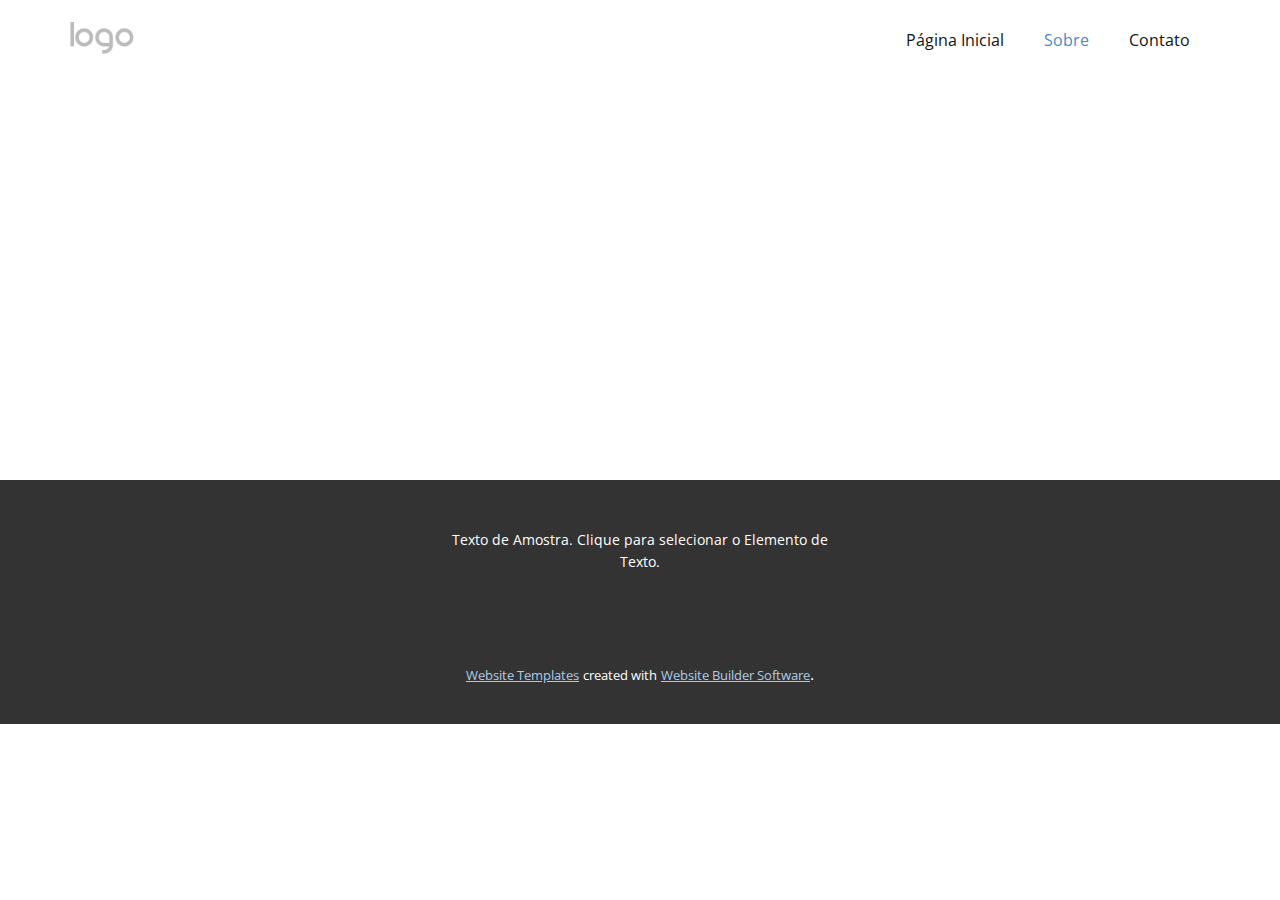
<file: modelos/Site1/Sobre.html>
<!DOCTYPE html>
<html style="font-size: 16px;" lang="pt"><head>
    <meta name="viewport" content="width=device-width, initial-scale=1.0">
    <meta charset="utf-8">
    <meta name="keywords" content="">
    <meta name="description" content="">
    <title>Sobre</title>
    <link rel="stylesheet" href="nicepage.css" media="screen">
<link rel="stylesheet" href="Sobre.css" media="screen">
    <script class="u-script" type="text/javascript" src="jquery.js" defer=""></script>
    <script class="u-script" type="text/javascript" src="nicepage.js" defer=""></script>
    <meta name="generator" content="Nicepage 5.10.10, nicepage.com">
    <link id="u-theme-google-font" rel="stylesheet" href="https://fonts.googleapis.com/css?family=Roboto:100,100i,300,300i,400,400i,500,500i,700,700i,900,900i|Open+Sans:300,300i,400,400i,500,500i,600,600i,700,700i,800,800i">
    
    
    <script type="application/ld+json">{
		"@context": "http://schema.org",
		"@type": "Organization",
		"name": "",
		"logo": "images/default-logo.png"
}</script>
    <meta name="theme-color" content="#478ac9">
    <meta property="og:title" content="Sobre">
    <meta property="og:type" content="website">
  <meta data-intl-tel-input-cdn-path="intlTelInput/"></head>
  <body class="u-body u-xl-mode" data-lang="pt"><header class="u-clearfix u-header u-header" id="sec-bce4"><div class="u-clearfix u-sheet u-valign-middle u-sheet-1">
        <a href="https://nicepage.com" class="u-image u-logo u-image-1">
          <img src="images/default-logo.png" class="u-logo-image u-logo-image-1">
        </a>
        <nav class="u-menu u-menu-dropdown u-offcanvas u-menu-1">
          <div class="menu-collapse" style="font-size: 1rem; letter-spacing: 0px;">
            <a class="u-button-style u-custom-left-right-menu-spacing u-custom-padding-bottom u-custom-top-bottom-menu-spacing u-nav-link u-text-active-palette-1-base u-text-hover-palette-2-base" href="#">
              <svg class="u-svg-link" viewBox="0 0 24 24"><use xmlns:xlink="http://www.w3.org/1999/xlink" xlink:href="#menu-hamburger"></use></svg>
              <svg class="u-svg-content" version="1.1" id="menu-hamburger" viewBox="0 0 16 16" x="0px" y="0px" xmlns:xlink="http://www.w3.org/1999/xlink" xmlns="http://www.w3.org/2000/svg"><g><rect y="1" width="16" height="2"></rect><rect y="7" width="16" height="2"></rect><rect y="13" width="16" height="2"></rect>
</g></svg>
            </a>
          </div>
          <div class="u-nav-container">
            <ul class="u-nav u-unstyled u-nav-1"><li class="u-nav-item"><a class="u-button-style u-nav-link u-text-active-palette-1-base u-text-hover-palette-2-base" href="Página-Inicial.html" style="padding: 10px 20px;">Página Inicial</a>
</li><li class="u-nav-item"><a class="u-button-style u-nav-link u-text-active-palette-1-base u-text-hover-palette-2-base" href="Sobre.html" style="padding: 10px 20px;">Sobre</a>
</li><li class="u-nav-item"><a class="u-button-style u-nav-link u-text-active-palette-1-base u-text-hover-palette-2-base" href="Contato.html" style="padding: 10px 20px;">Contato</a>
</li></ul>
          </div>
          <div class="u-nav-container-collapse">
            <div class="u-black u-container-style u-inner-container-layout u-opacity u-opacity-95 u-sidenav">
              <div class="u-inner-container-layout u-sidenav-overflow">
                <div class="u-menu-close"></div>
                <ul class="u-align-center u-nav u-popupmenu-items u-unstyled u-nav-2"><li class="u-nav-item"><a class="u-button-style u-nav-link" href="Página-Inicial.html">Página Inicial</a>
</li><li class="u-nav-item"><a class="u-button-style u-nav-link" href="Sobre.html">Sobre</a>
</li><li class="u-nav-item"><a class="u-button-style u-nav-link" href="Contato.html">Contato</a>
</li></ul>
              </div>
            </div>
            <div class="u-black u-menu-overlay u-opacity u-opacity-70"></div>
          </div>
        </nav>
      </div></header>
    <section class="u-clearfix u-section-1" id="sec-6947">
      <div class="u-clearfix u-sheet u-sheet-1"></div>
    </section>
    
    
    <footer class="u-align-center u-clearfix u-footer u-grey-80 u-footer" id="sec-f9e8"><div class="u-clearfix u-sheet u-sheet-1">
        <p class="u-small-text u-text u-text-variant u-text-1">Texto de Amostra. Clique para selecionar o Elemento de Texto.</p>
      </div></footer>
    <section class="u-backlink u-clearfix u-grey-80">
      <a class="u-link" href="https://nicepage.com/website-templates" target="_blank">
        <span>Website Templates</span>
      </a>
      <p class="u-text">
        <span>created with</span>
      </p>
      <a class="u-link" href="" target="_blank">
        <span>Website Builder Software</span>
      </a>. 
    </section>
  
</body></html>
</file>
